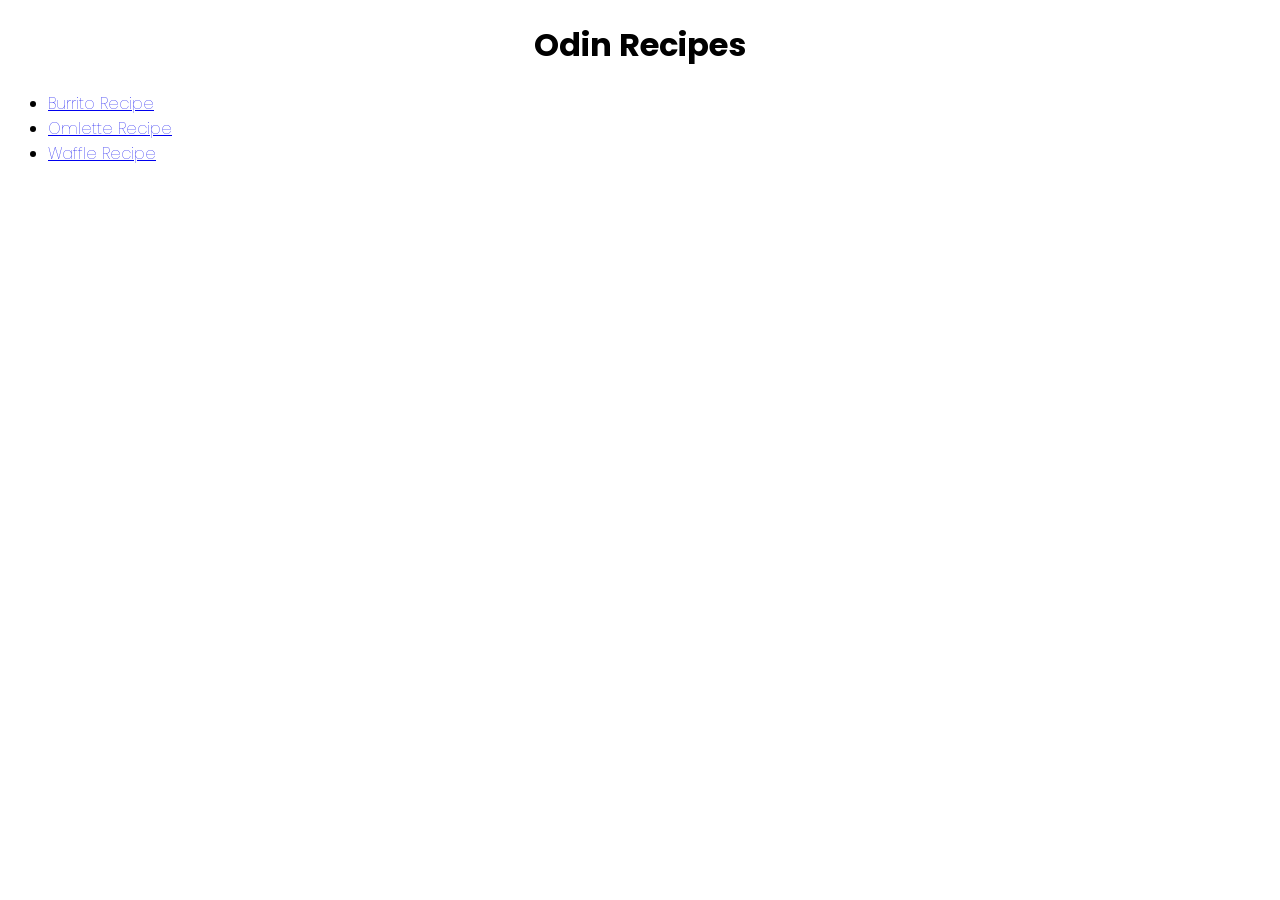
<file: index.html>
<!DOCTYPE html>
<html lang="en">
<head>
<meta charset ="UTF-8">
<title>Recipe Website </title>
<link rel="preconnect" href="https://fonts.googleapis.com">
<link rel="preconnect" href="https://fonts.gstatic.com" crossorigin>
<link href="https://fonts.googleapis.com/css2?family=Poppins:ital,wght@0,100;0,200;0,300;0,400;0,500;0,600;0,700;0,800;0,900;1,100;1,200;1,300;1,400;1,500;1,600;1,700;1,800;1,900&display=swap" rel="stylesheet">
<link rel="stylesheet" href="./styles.css">
 </head>
<body>

<h1>Odin Recipes</h1>
<ul>
    <li><a href="./recipes/burrito.html">Burrito Recipe</a></li>
    <li><a href="./recipes/omlette.html">Omlette Recipe</a></li>
    <li><a href="./recipes/waffles.html">Waffle Recipe</a></li>
</ul>


</body>
</html>
</file>
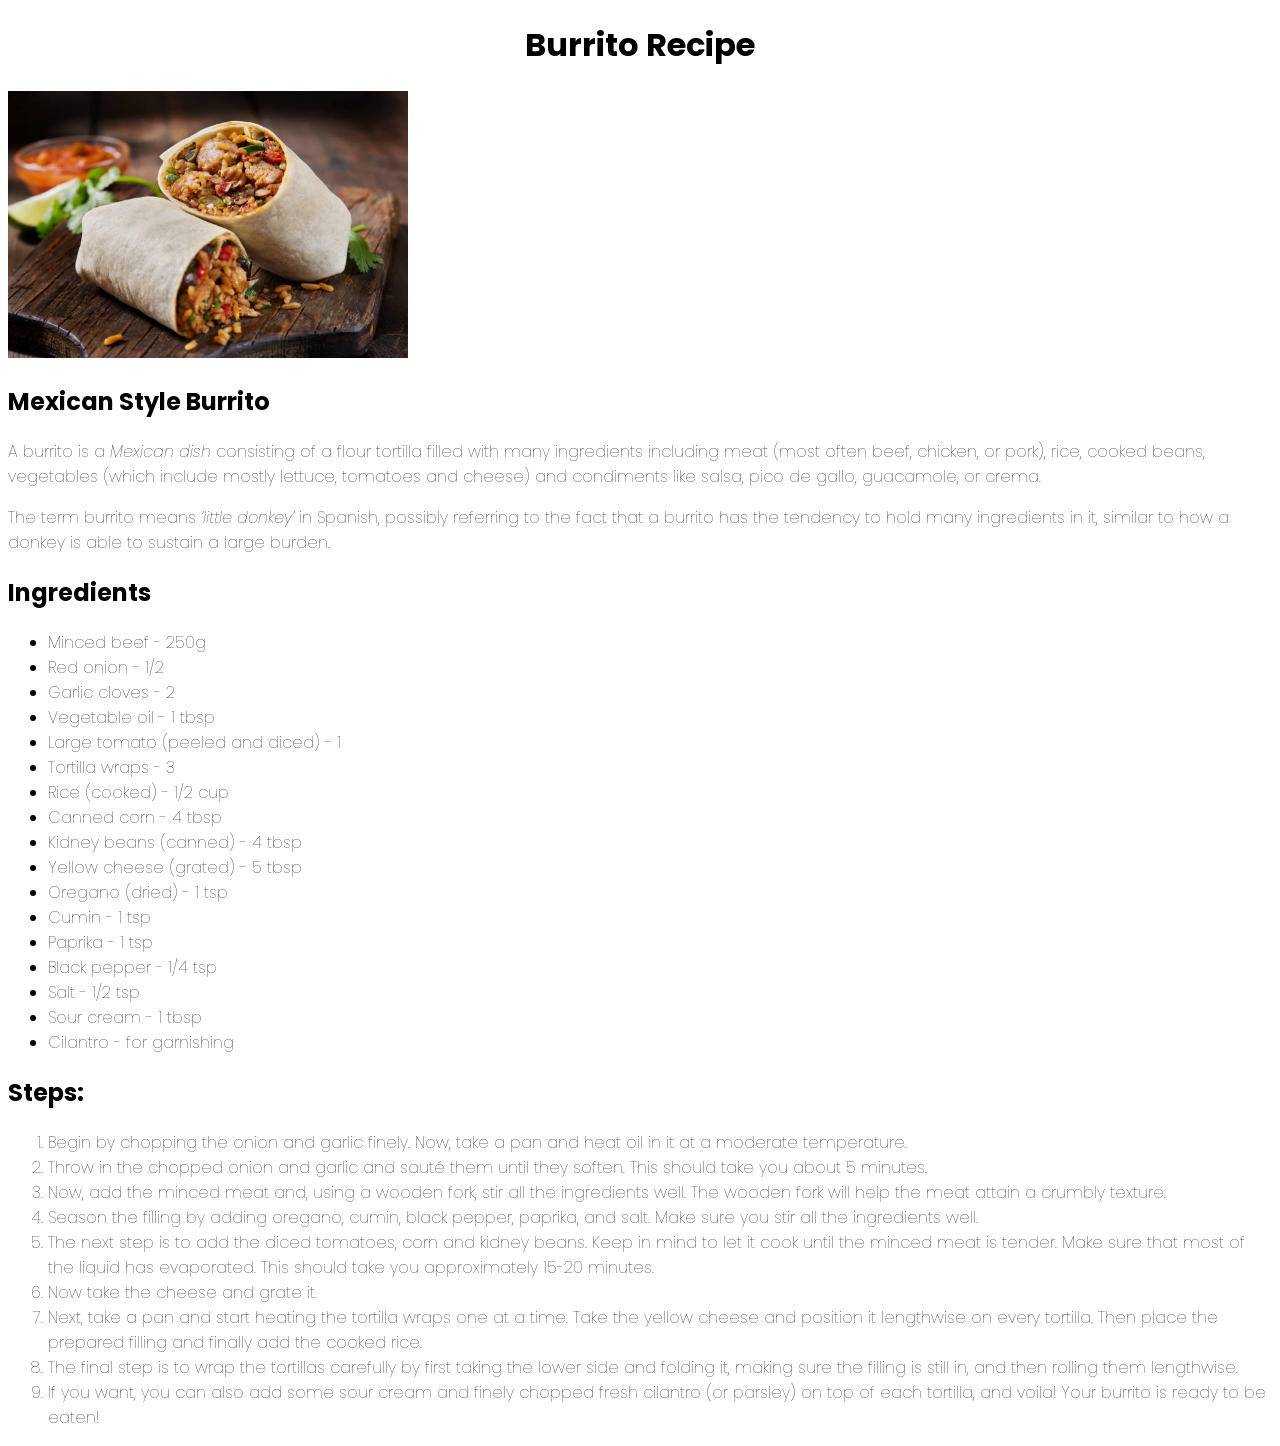
<file: recipes/burrito.html>
<!DOCTYPE html>
<html lang = "en">
<head>
<meta charset = "UTF-8">
<title>Burrito Recipe </title>
<link rel="preconnect" href="https://fonts.googleapis.com">
<link rel="preconnect" href="https://fonts.gstatic.com" crossorigin>
<link href="https://fonts.googleapis.com/css2?family=Poppins:ital,wght@0,100;0,200;0,300;0,400;0,500;0,600;0,700;0,800;0,900;1,100;1,200;1,300;1,400;1,500;1,600;1,700;1,800;1,900&display=swap" rel="stylesheet">
<link rel="stylesheet" href="../styles.css">
</head>
<body>

<h1> Burrito Recipe</h1>
<img src="../images/burrito.jpg" alt="A picture of a burrito cut in half">
<h2>Mexican Style Burrito</h2>

<p> A burrito is a <em>Mexican dish</em> consisting of a flour tortilla filled with many ingredients including meat (most often beef, chicken, or pork), rice, cooked beans, vegetables (which include mostly lettuce, tomatoes and cheese) and condiments like salsa, pico de gallo, guacamole, or crema.</p>
<p>The term burrito means <em>‘little donkey’</em> in Spanish, possibly referring to the fact that a burrito has the tendency to hold many ingredients in it, similar to how a donkey is able to sustain a large burden.</p>

<h2>Ingredients</h2>
<ul>
    <li>Minced beef - 250g</li>
    <li>Red onion - 1/2</li>
    <li>Garlic cloves - 2</li>
    <li>Vegetable oil - 1 tbsp</li>
    <li>Large tomato (peeled and diced) - 1</li>
    <li>Tortilla wraps - 3</li>
    <li>Rice (cooked) - 1/2 cup</li>
    <li>Canned corn - 4 tbsp</li>
    <li>Kidney beans (canned) - 4 tbsp</li>
    <li>Yellow cheese (grated) - 5 tbsp</li>
    <li>Oregano (dried) - 1 tsp</li>
    <li>Cumin - 1 tsp</li>
    <li>Paprika - 1 tsp</li>
    <li>Black pepper - 1/4 tsp</li>
    <li>Salt - 1/2 tsp</li>
    <li>Sour cream - 1 tbsp</li>
    <li>Cilantro - for garnishing</li>
</ul>
<h2>Steps: </h2>
<ol>
    <li>Begin by chopping the onion and garlic finely. Now, take a pan and heat oil in it at a moderate temperature.</li>
    <li>Throw in the chopped onion and garlic and sauté them until they soften. This should take you about 5 minutes.
    </li>
    <li>Now, add the minced meat and, using a wooden fork, stir all the ingredients well. The wooden fork will help the meat attain a crumbly texture.</li>
    <li>Season the filling by adding oregano, cumin, black pepper, paprika, and salt. Make sure you stir all the ingredients well.</li>
    <li>The next step is to add the diced tomatoes, corn and kidney beans. Keep in mind to let it cook until the minced meat is tender. Make sure that most of the liquid has evaporated. This should take you approximately 15-20 minutes.</li>
    <li>Now take the cheese and grate it.</li>
    <li>Next, take a pan and start heating the tortilla wraps one at a time. Take the yellow cheese and position it lengthwise on every tortilla. Then place the prepared filling and finally add the cooked rice.</li>
    <li>The final step is to wrap the tortillas carefully by first taking the lower side and folding it, making sure the filling is still in, and then rolling them lengthwise.</li>
    <li>If you want, you can also add some sour cream and finely chopped fresh cilantro (or parsley) on top of each tortilla, and voila! Your burrito is ready to be eaten!</li>
</ol>
</body>
</html>
</file>
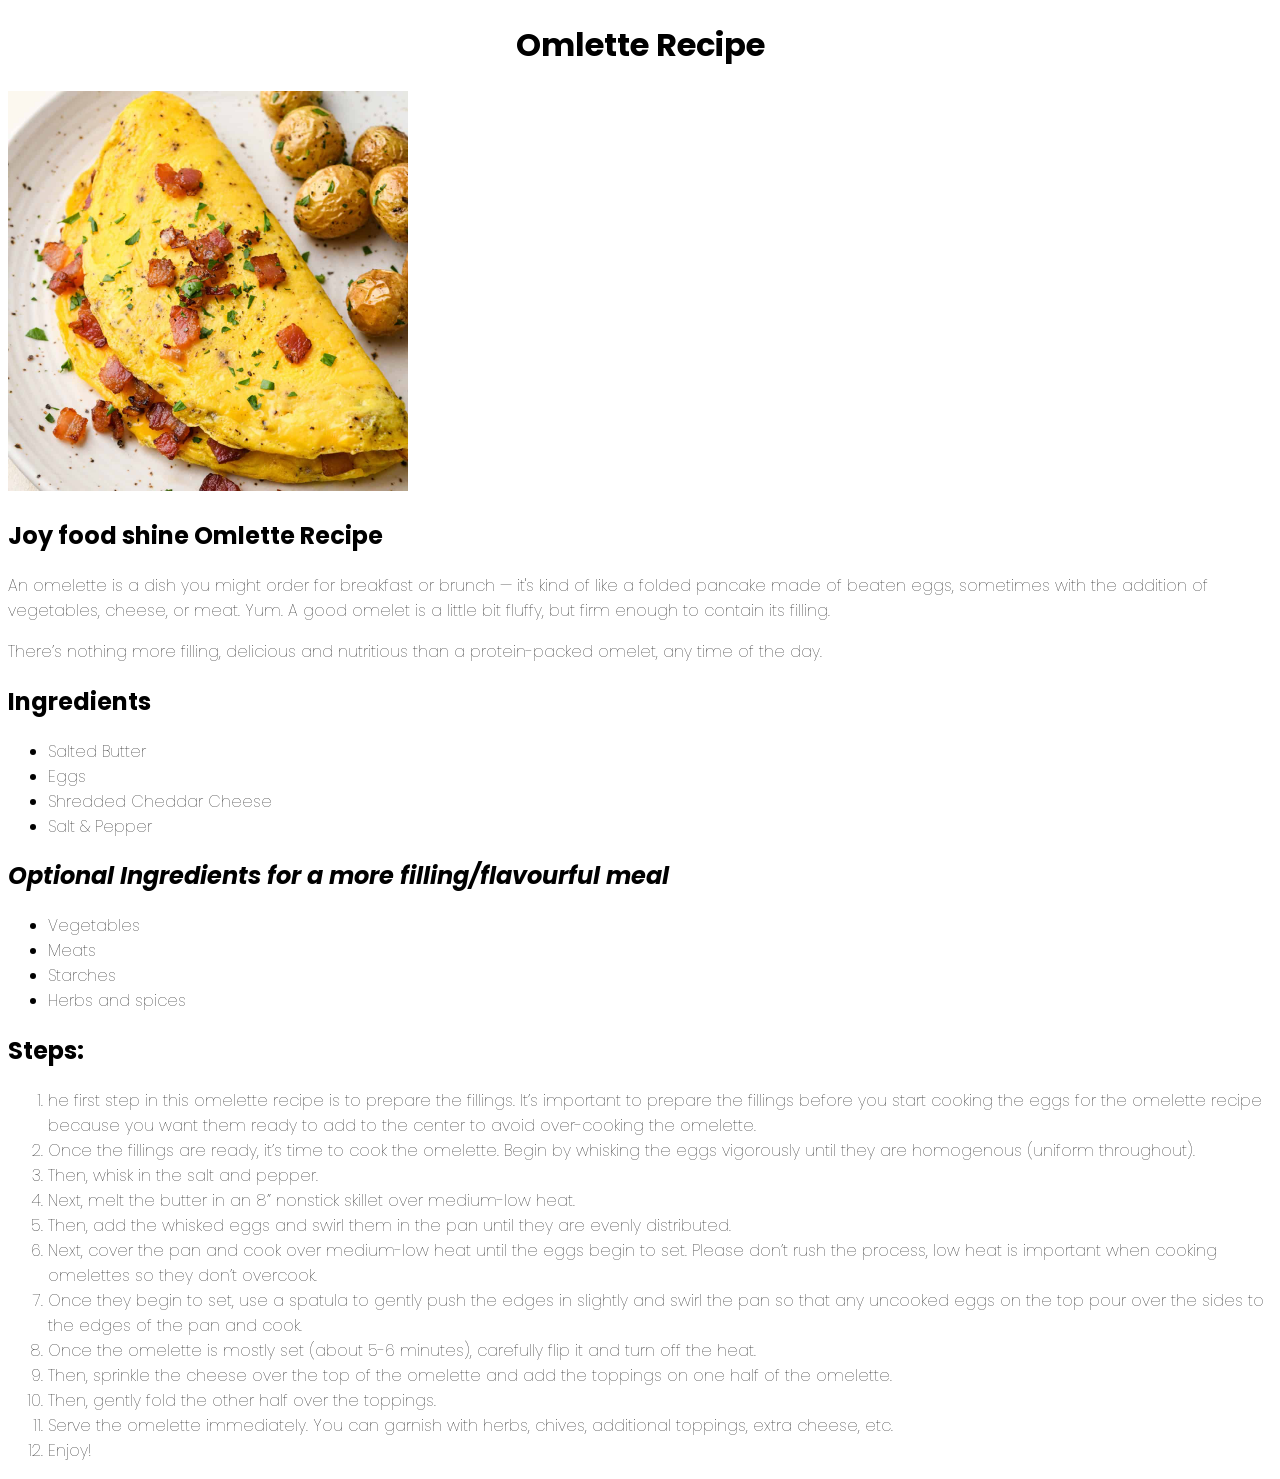
<file: recipes/omlette.html>
<!DOCTYPE html>
<html lang="en">
<head>
<meta charset = "UTF-8">
<title>Omlette Recipe</title>
<link rel="preconnect" href="https://fonts.googleapis.com">
<link rel="preconnect" href="https://fonts.gstatic.com" crossorigin>
<link href="https://fonts.googleapis.com/css2?family=Poppins:ital,wght@0,100;0,200;0,300;0,400;0,500;0,600;0,700;0,800;0,900;1,100;1,200;1,300;1,400;1,500;1,600;1,700;1,800;1,900&display=swap" rel="stylesheet">
<link rel="stylesheet" href="../styles.css">
</head>
<body>
    
    <h1>Omlette Recipe</h1>
    <img src="../images/omlette.jpg" alt="A picture of an omlette" height="600px">

<h2>Joy food shine Omlette Recipe</h2>

    <p>An omelette is a dish you might order for breakfast or brunch — it's kind of like a folded pancake made of beaten eggs, sometimes with the addition of vegetables, cheese, or meat. Yum. A good omelet is a little bit fluffy, but firm enough to contain its filling.</p>  
    <p> There’s nothing more filling, delicious and nutritious than a protein-packed omelet, any time of the day.</p>

    <h2>Ingredients</h2>
    <ul>
        <li>Salted Butter</li>
        <li>Eggs</li>
        <li>Shredded Cheddar Cheese</li>
        <li>Salt & Pepper</li>
    </ul>

    <h2><em>Optional Ingredients for a more filling/flavourful meal</em></h2>
    <ul>
        <li>Vegetables</li>
        <li>Meats</li>
        <li>Starches</li>
        <li>Herbs and spices</li>
    </ul>

    <h2>Steps: </h2>
    <ol>

        <li>he first step in this omelette recipe is to prepare the fillings. It’s important to prepare the fillings before you start cooking the eggs for the omelette recipe because you want them ready to add to the center to avoid over-cooking the omelette.</li>
        <li>Once the fillings are ready, it’s time to cook the omelette.

            Begin by whisking the eggs vigorously until they are homogenous (uniform throughout).</li>
        <li>Then, whisk in the salt and pepper.</li>
        <li>Next, melt the butter in an 8” nonstick skillet over medium-low heat. </li>
        <li>Then, add the whisked eggs and swirl them in the pan until they are evenly distributed.</li>
        <li>Next, cover the pan and cook over medium-low heat until the eggs begin to set. Please don’t rush the process, low heat is important when cooking omelettes so they don’t overcook.</li>
        <li>Once they begin to set, use a spatula to gently push the edges in slightly and swirl the pan so that any uncooked eggs on the top pour over the sides to the edges of the pan and cook.</li>
        <li>Once the omelette is mostly set (about 5-6 minutes), carefully flip it and turn off the heat.</li>
        <li>Then, sprinkle the cheese over the top of the omelette and add the toppings on one half of the omelette.</li>
        <li>Then, gently fold the other half over the toppings.</li>
        <li>Serve the omelette immediately. You can garnish with herbs, chives, additional toppings, extra cheese, etc.</li>
        <li>Enjoy!</li>

    </ol>


</body>


</html>
</file>
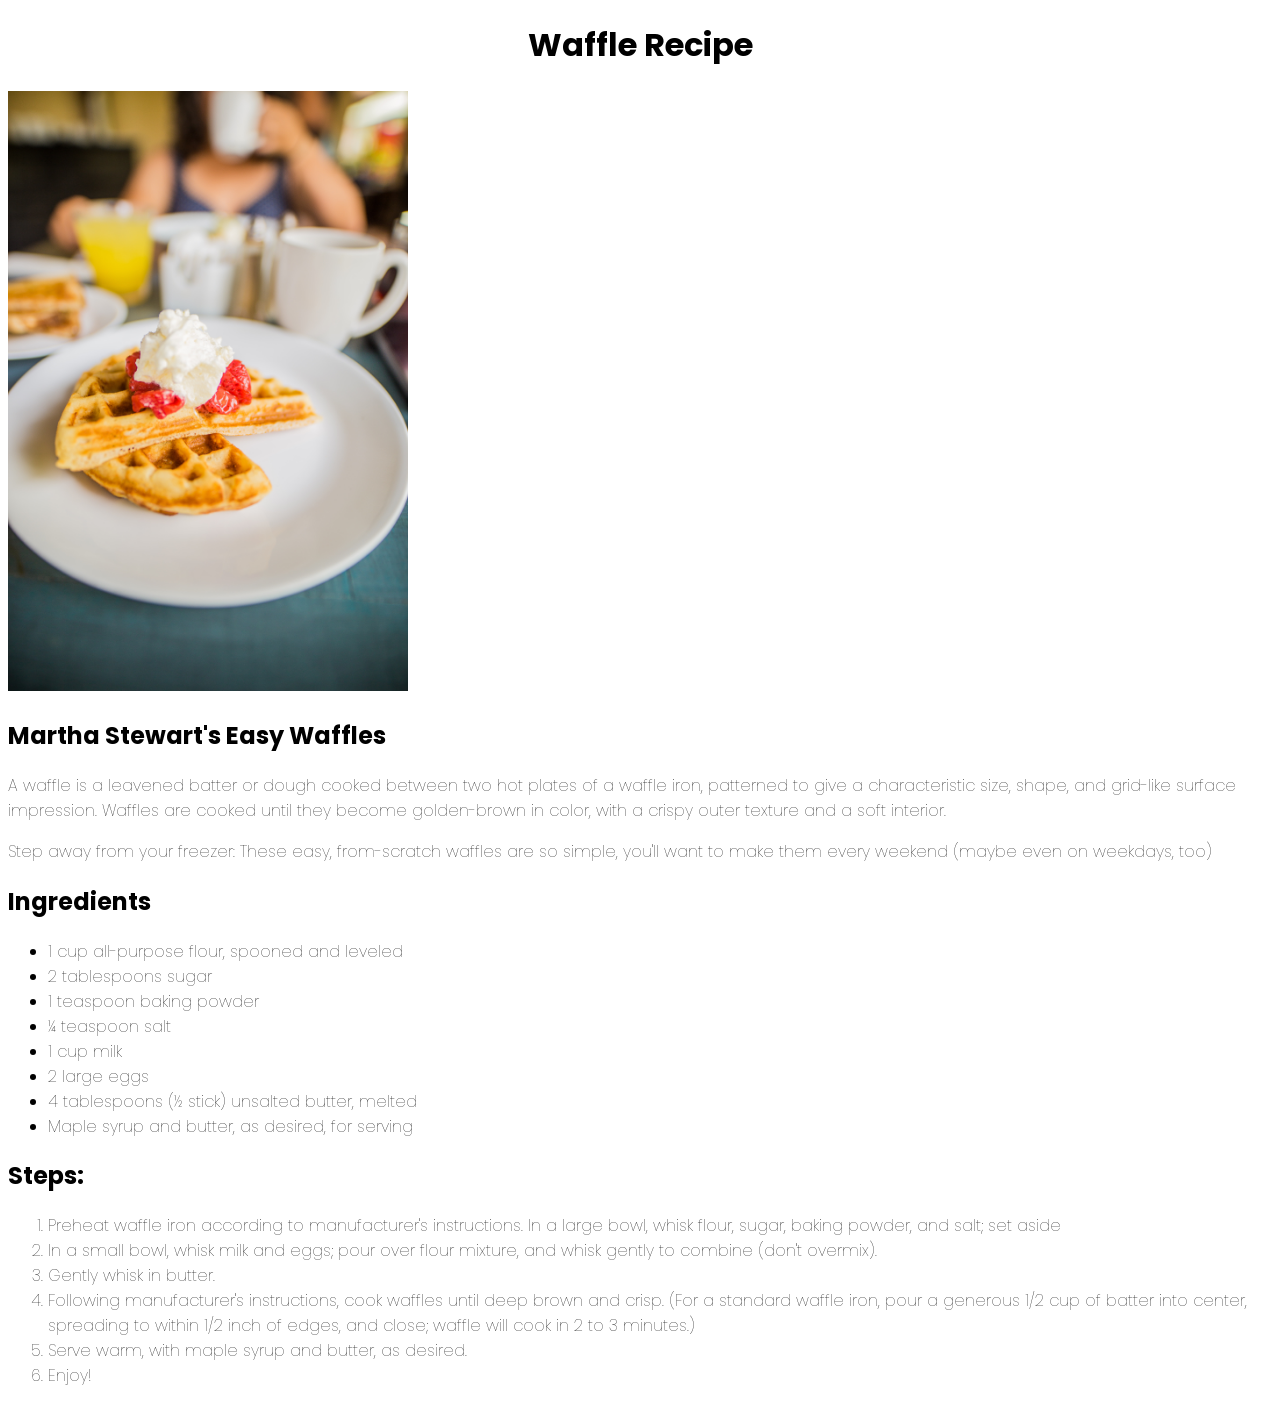
<file: recipes/waffles.html>
<!DOCTYPE html>
<html lang="en">
<head>
<meta charset = "UTF-8">
<title>Waffle Recipe</title>
<link rel="preconnect" href="https://fonts.googleapis.com">
<link rel="preconnect" href="https://fonts.gstatic.com" crossorigin>
<link href="https://fonts.googleapis.com/css2?family=Poppins:ital,wght@0,100;0,200;0,300;0,400;0,500;0,600;0,700;0,800;0,900;1,100;1,200;1,300;1,400;1,500;1,600;1,700;1,800;1,900&display=swap" rel="stylesheet">
<link rel="stylesheet" href="../styles.css">
</head>
<body>
    
    <h1>Waffle Recipe</h1>
    <img src="../images/waffles.jpg" alt="A picture of a waffle" height="700px" >

<h2>Martha Stewart's Easy Waffles</h2>

    <p>A waffle is a leavened batter or dough cooked between two hot plates of a waffle iron, patterned to give a characteristic size, shape, and grid-like surface impression. Waffles are cooked until they become golden-brown in color, with a crispy outer texture and a soft interior.
    </p>  
    <p>Step away from your freezer: These easy, from-scratch waffles are so simple, you'll want to make them every weekend (maybe even on weekdays, too)</p>

    <h2>Ingredients</h2>
    <ul>
        <li>1 cup all-purpose flour, spooned and leveled</li>
        <li>2 tablespoons sugar</li>
        <li>1 teaspoon baking powder</li>
        <li>¼ teaspoon salt</li>
        <li>1 cup milk</li>
        <li>2 large eggs</li>
        <li>4 tablespoons (½ stick) unsalted butter, melted</li>
        <li>Maple syrup and butter, as desired, for serving</li>
    </ul>


    <h2>Steps: </h2>
    <ol>

        <li>Preheat waffle iron according to manufacturer's instructions. In a large bowl, whisk flour, sugar, baking powder, and salt; set aside</li>
        <li>In a small bowl, whisk milk and eggs; pour over flour mixture, and whisk gently to combine (don't overmix).</li>
        <li>Gently whisk in butter.</li>
        <li>Following manufacturer's instructions, cook waffles until deep brown and crisp. (For a standard waffle iron, pour a generous 1/2 cup of batter into center, spreading to within 1/2 inch of edges, and close; waffle will cook in 2 to 3 minutes.)</li>
        <li>Serve warm, with maple syrup and butter, as desired.</li>
        <li>Enjoy!</li>

    </ol>


</body>


</html>
</file>
<file: styles.css>
body{
      font-family: "Poppins", sans-serif;
  font-weight: 100;
  font-style: normal;
}

h1{
    text-align: center;
}

img{
    width: 100%;
    max-width: 400px;
    height: auto;
}
</file>
